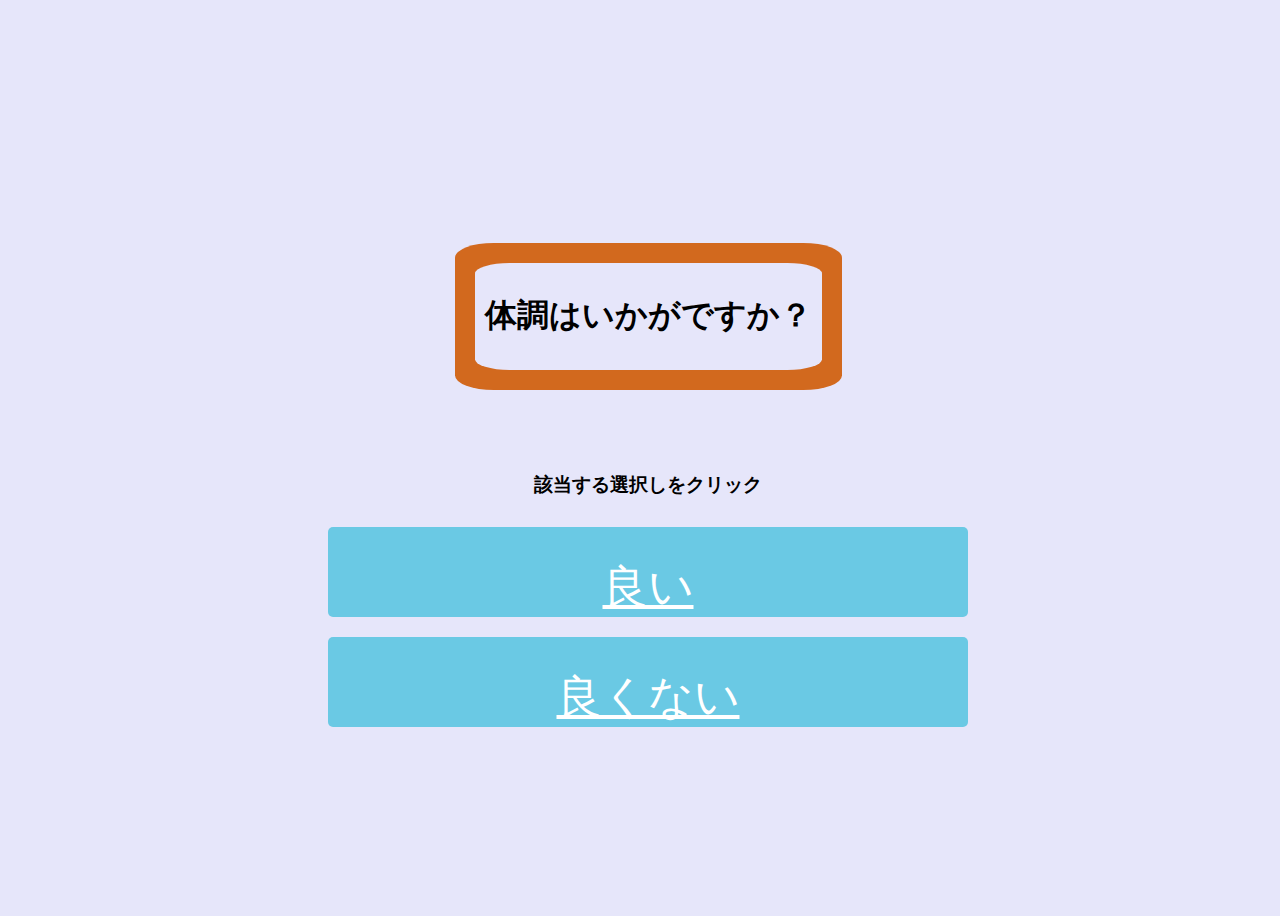
<file: index.html>
<!DOCTYPE html>
<html lang="ja">
    <head>
        <meta charset="UTF-8">
        <title>Farst Question</title>
        <link rel="stylesheet" href="style.css" type="text/css">
        <meta name="robots" content="noindex">
    </head>
    <body>
        <div class="question_outside">
           <div class="question_inside">
            <h1>体調はいかがですか？</h1>
           </div>
        </div>
        <h3>該当する選択しをクリック</h3>
        <button >
           <a href="https://michelan-code.github.io/100_HTML/"> 良い</a>
        </button>
	    <button >
            <a href="https://michelan-code.github.io/200_HTML/"> 良くない</a>
         </button>
    </body>
</html>
</file>
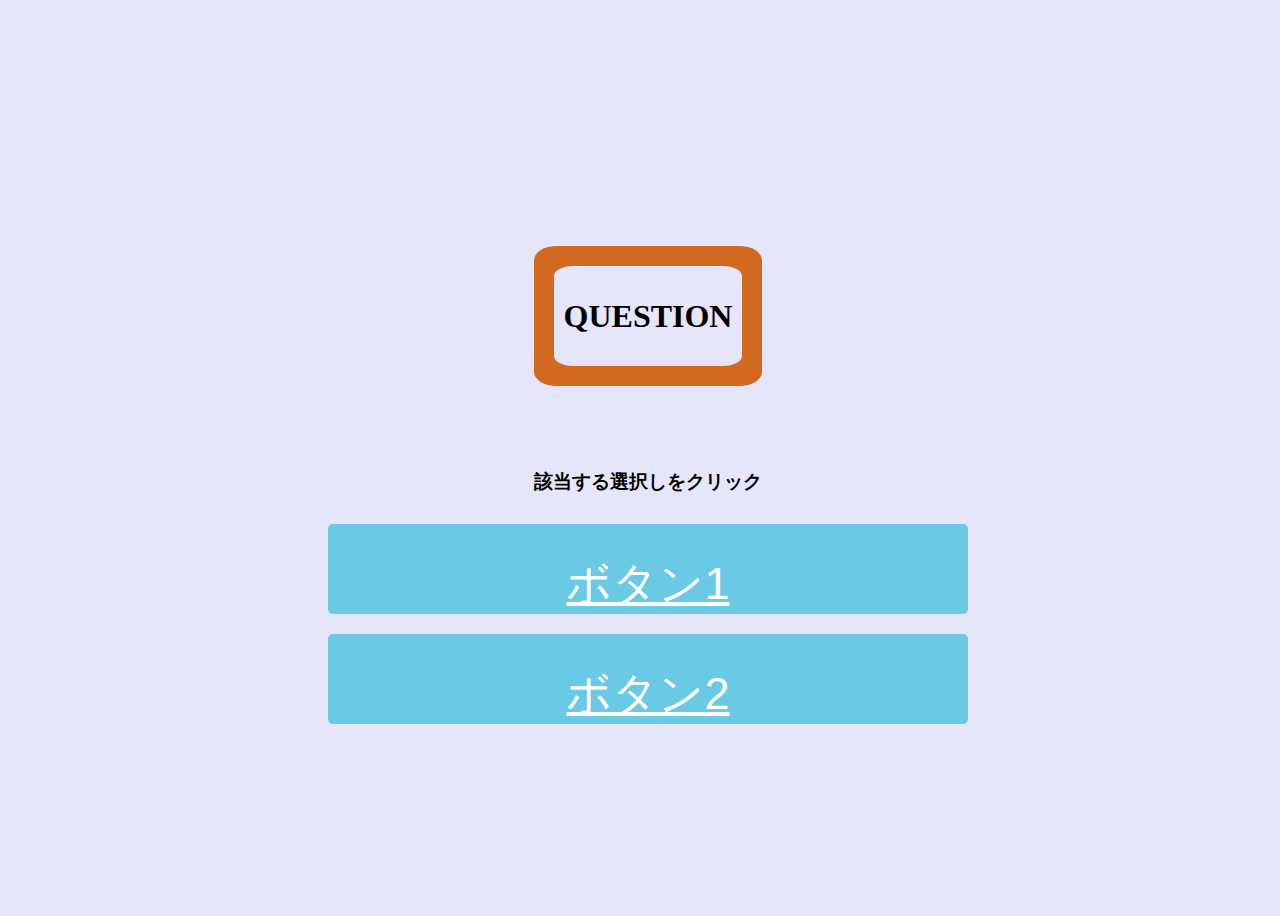
<file: NagaeProject/Q1 time/000_index.html>
<!DOCTYPE html>
<html lang="ja">
    <head>
        <meta charset="UTF-8">
        <title>haha</title>
        <link rel="stylesheet" href="style.css" type="text/css">
        <meta name="robots" content="noindex">
    </head>
    <body>
        <div class="question_outside">
           <div class="question_inside">
            <h1>QUESTION</h1>
           </div>
        </div>
        <h3>該当する選択しをクリック</h3>
        <button >
           <a href="100"> ボタン1</a>
        </button>
	    <button >
            <a href="200"> ボタン2</a>
         </button>
    </body>
</html>
</file>
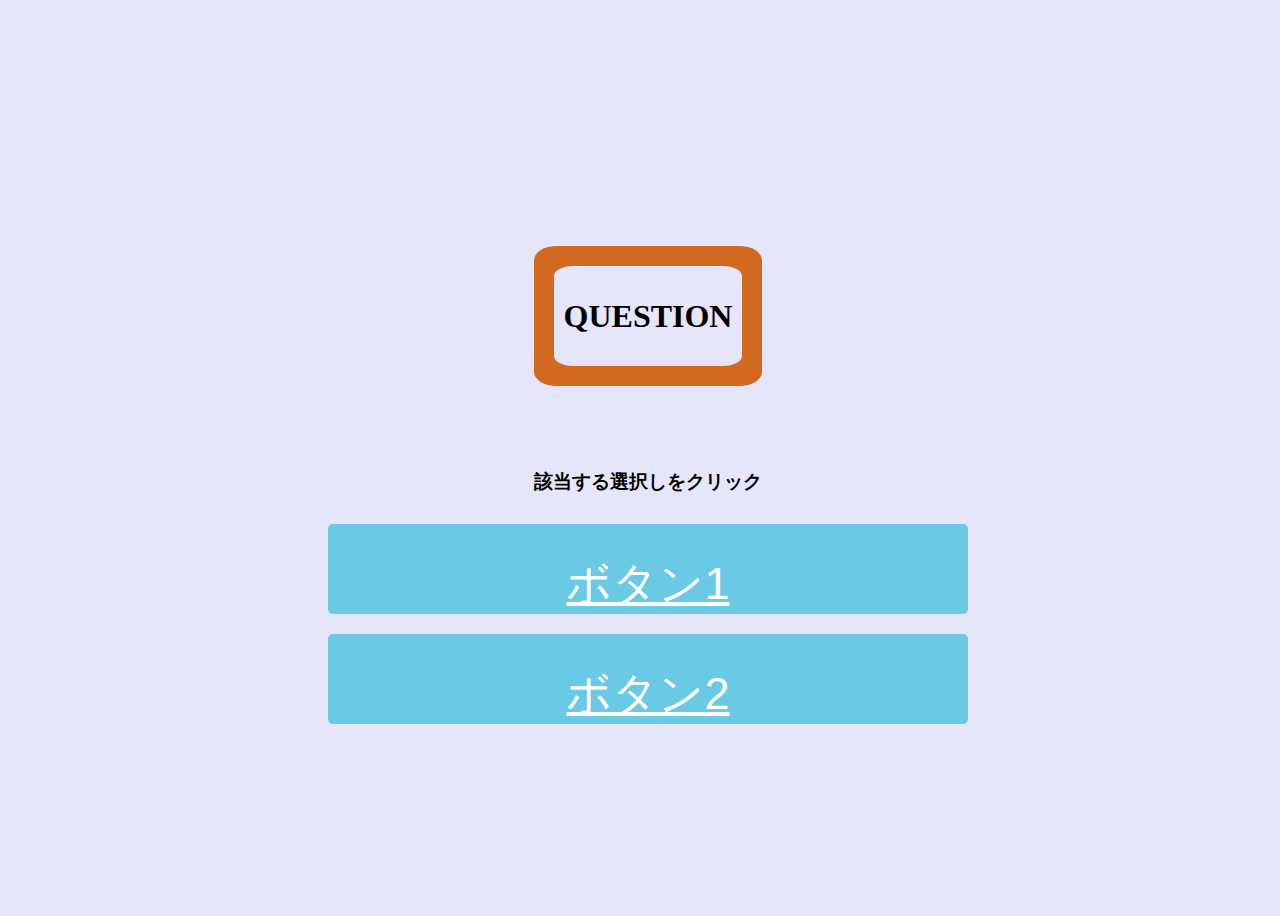
<file: NagaeProject/Q2 time/100_HTML/100_index.html>
<!DOCTYPE html>
<html lang="ja">
    <head>
        <meta charset="UTF-8">
        <title>haha</title>
        <link rel="stylesheet" href="style.css" type="text/css">
	<meta name="robots" content="noindex">
    </head>
    <body>
        <div class="question_outside">
           <div class="question_inside">
            <h1>QUESTION</h1>
           </div>
        </div>
        <h3>該当する選択しをクリック</h3>
        <button >
           <a href="100"> ボタン1</a>
        </button>
	    <button >
            <a href="200"> ボタン2</a>
         </button>
    </body>
</html>
</file>
<file: style.css>
h1{
    text-align: center;
}
body {
    background-color: #e6e6fa;
    display: flex;
    flex-direction: column;
    justify-content: center;
    align-items: center;
    height: 100vh;
    width: 100vw;
}

button {
    height: 10vh;
    width: 50vw;
    margin: 10px;
    padding:  30px;
    background-color: #6ac9e4;
    color: white;
    border: none;
    border-radius: 5px;
    font-size: 16px;
    cursor: pointer;
    
}

button:hover{
    opacity: 0.5;
}

a{
    color: #ffffff;
    font-size: 5vb;
}
.question_outside{
    margin: 5%;
    padding: 10px;
    background-color:chocolate;
    border-radius: 10%;
}
.question_inside{
    margin: 10px;
    background-color: #e6e6fa;
    padding: 10px;
    border-radius: 10%;
}
</file>
<file: NagaeProject/Q1 time/style.css>
h1{
    text-align: center;
}
body {
    background-color: #e6e6fa;
    display: flex;
    flex-direction: column;
    justify-content: center;
    align-items: center;
    height: 100vh;
    width: 100vw;
}

button {
    height: 10vh;
    width: 50vw;
    margin: 10px;
    padding:  30px;
    background-color: #6ac9e4;
    color: white;
    border: none;
    border-radius: 5px;
    font-size: 16px;
    cursor: pointer;
    
}

button:hover{
    opacity: 0.5;
}

a{
    color: #ffffff;
    font-size: 5vb;
}
.question_outside{
    margin: 5%;
    padding: 10px;
    background-color:chocolate;
    border-radius: 10%;
}
.question_inside{
    margin: 10px;
    background-color: #e6e6fa;
    padding: 10px;
    border-radius: 10%;
}
</file>
<file: NagaeProject/Q2 time/100_HTML/style.css>
h1{
    text-align: center;
}
body {
    background-color: #e6e6fa;
    display: flex;
    flex-direction: column;
    justify-content: center;
    align-items: center;
    height: 100vh;
    width: 100vw;
}

button {
    height: 10vh;
    width: 50vw;
    margin: 10px;
    padding:  30px;
    background-color: #6ac9e4;
    color: white;
    border: none;
    border-radius: 5px;
    font-size: 16px;
    cursor: pointer;
    
}

button:hover{
    opacity: 0.5;
}

a{
    color: #ffffff;
    font-size: 5vb;
}
.question_outside{
    margin: 5%;
    padding: 10px;
    background-color:chocolate;
    border-radius: 10%;
}
.question_inside{
    margin: 10px;
    background-color: #e6e6fa;
    padding: 10px;
    border-radius: 10%;
}
</file>
